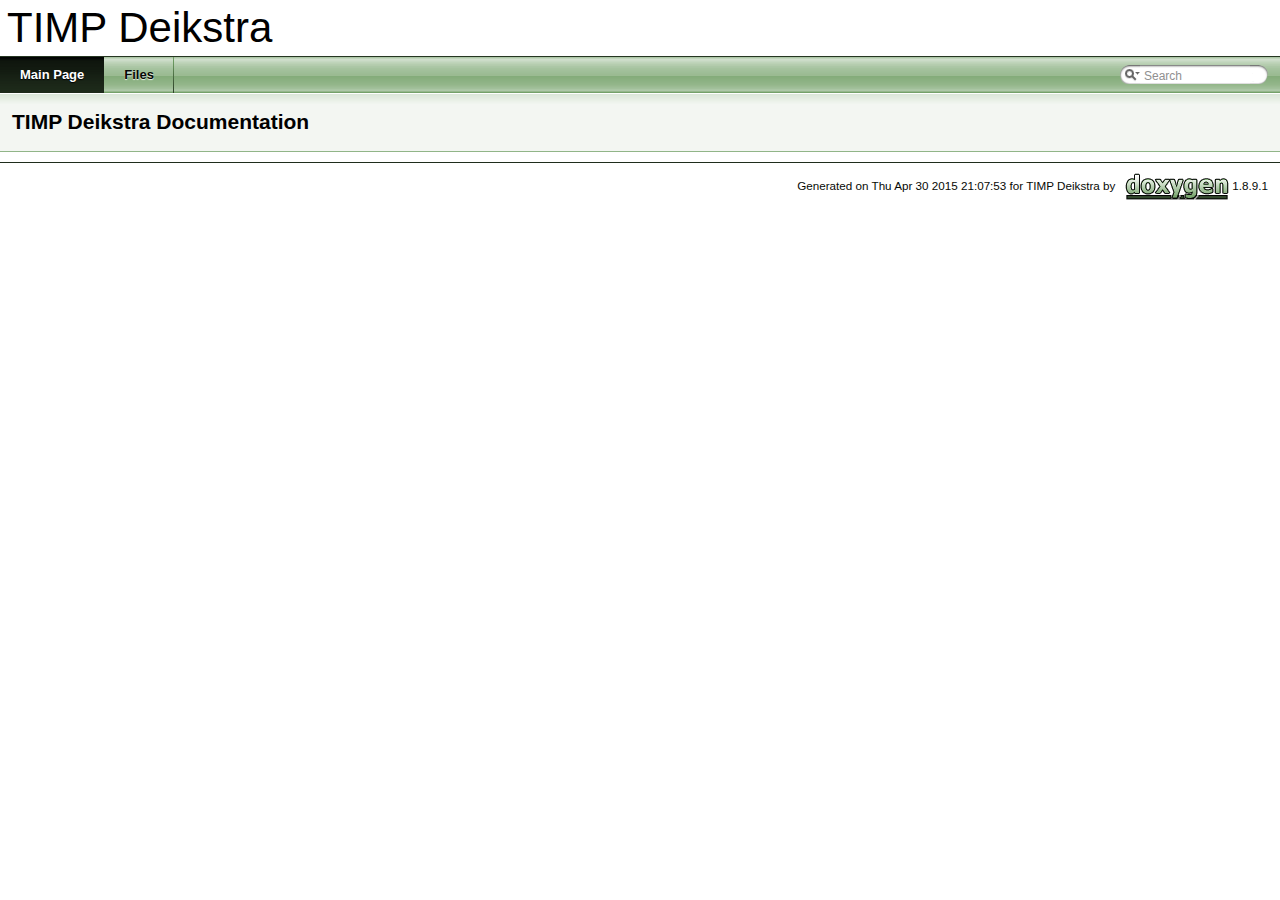
<file: TIMPDeikstra/html/index.html>
<!DOCTYPE html PUBLIC "-//W3C//DTD XHTML 1.0 Transitional//EN" "http://www.w3.org/TR/xhtml1/DTD/xhtml1-transitional.dtd">
<html xmlns="http://www.w3.org/1999/xhtml">
<head>
<meta http-equiv="Content-Type" content="text/xhtml;charset=UTF-8"/>
<meta http-equiv="X-UA-Compatible" content="IE=9"/>
<meta name="generator" content="Doxygen 1.8.9.1"/>
<title>TIMP Deikstra: Main Page</title>
<link href="tabs.css" rel="stylesheet" type="text/css"/>
<script type="text/javascript" src="jquery.js"></script>
<script type="text/javascript" src="dynsections.js"></script>
<link href="search/search.css" rel="stylesheet" type="text/css"/>
<script type="text/javascript" src="search/searchdata.js"></script>
<script type="text/javascript" src="search/search.js"></script>
<script type="text/javascript">
  $(document).ready(function() { init_search(); });
</script>
<link href="doxygen.css" rel="stylesheet" type="text/css" />
</head>
<body>
<div id="top"><!-- do not remove this div, it is closed by doxygen! -->
<div id="titlearea">
<table cellspacing="0" cellpadding="0">
 <tbody>
 <tr style="height: 56px;">
  <td style="padding-left: 0.5em;">
   <div id="projectname">TIMP Deikstra
   </div>
  </td>
 </tr>
 </tbody>
</table>
</div>
<!-- end header part -->
<!-- Generated by Doxygen 1.8.9.1 -->
<script type="text/javascript">
var searchBox = new SearchBox("searchBox", "search",false,'Search');
</script>
  <div id="navrow1" class="tabs">
    <ul class="tablist">
      <li class="current"><a href="index.html"><span>Main&#160;Page</span></a></li>
      <li><a href="files.html"><span>Files</span></a></li>
      <li>
        <div id="MSearchBox" class="MSearchBoxInactive">
        <span class="left">
          <img id="MSearchSelect" src="search/mag_sel.png"
               onmouseover="return searchBox.OnSearchSelectShow()"
               onmouseout="return searchBox.OnSearchSelectHide()"
               alt=""/>
          <input type="text" id="MSearchField" value="Search" accesskey="S"
               onfocus="searchBox.OnSearchFieldFocus(true)" 
               onblur="searchBox.OnSearchFieldFocus(false)" 
               onkeyup="searchBox.OnSearchFieldChange(event)"/>
          </span><span class="right">
            <a id="MSearchClose" href="javascript:searchBox.CloseResultsWindow()"><img id="MSearchCloseImg" border="0" src="search/close.png" alt=""/></a>
          </span>
        </div>
      </li>
    </ul>
  </div>
</div><!-- top -->
<!-- window showing the filter options -->
<div id="MSearchSelectWindow"
     onmouseover="return searchBox.OnSearchSelectShow()"
     onmouseout="return searchBox.OnSearchSelectHide()"
     onkeydown="return searchBox.OnSearchSelectKey(event)">
</div>

<!-- iframe showing the search results (closed by default) -->
<div id="MSearchResultsWindow">
<iframe src="javascript:void(0)" frameborder="0" 
        name="MSearchResults" id="MSearchResults">
</iframe>
</div>

<div class="header">
  <div class="headertitle">
<div class="title">TIMP Deikstra Documentation</div>  </div>
</div><!--header-->
<div class="contents">
</div><!-- contents -->
<!-- start footer part -->
<hr class="footer"/><address class="footer"><small>
Generated on Thu Apr 30 2015 21:07:53 for TIMP Deikstra by &#160;<a href="http://www.doxygen.org/index.html">
<img class="footer" src="doxygen.png" alt="doxygen"/>
</a> 1.8.9.1
</small></address>
</body>
</html>
</file>
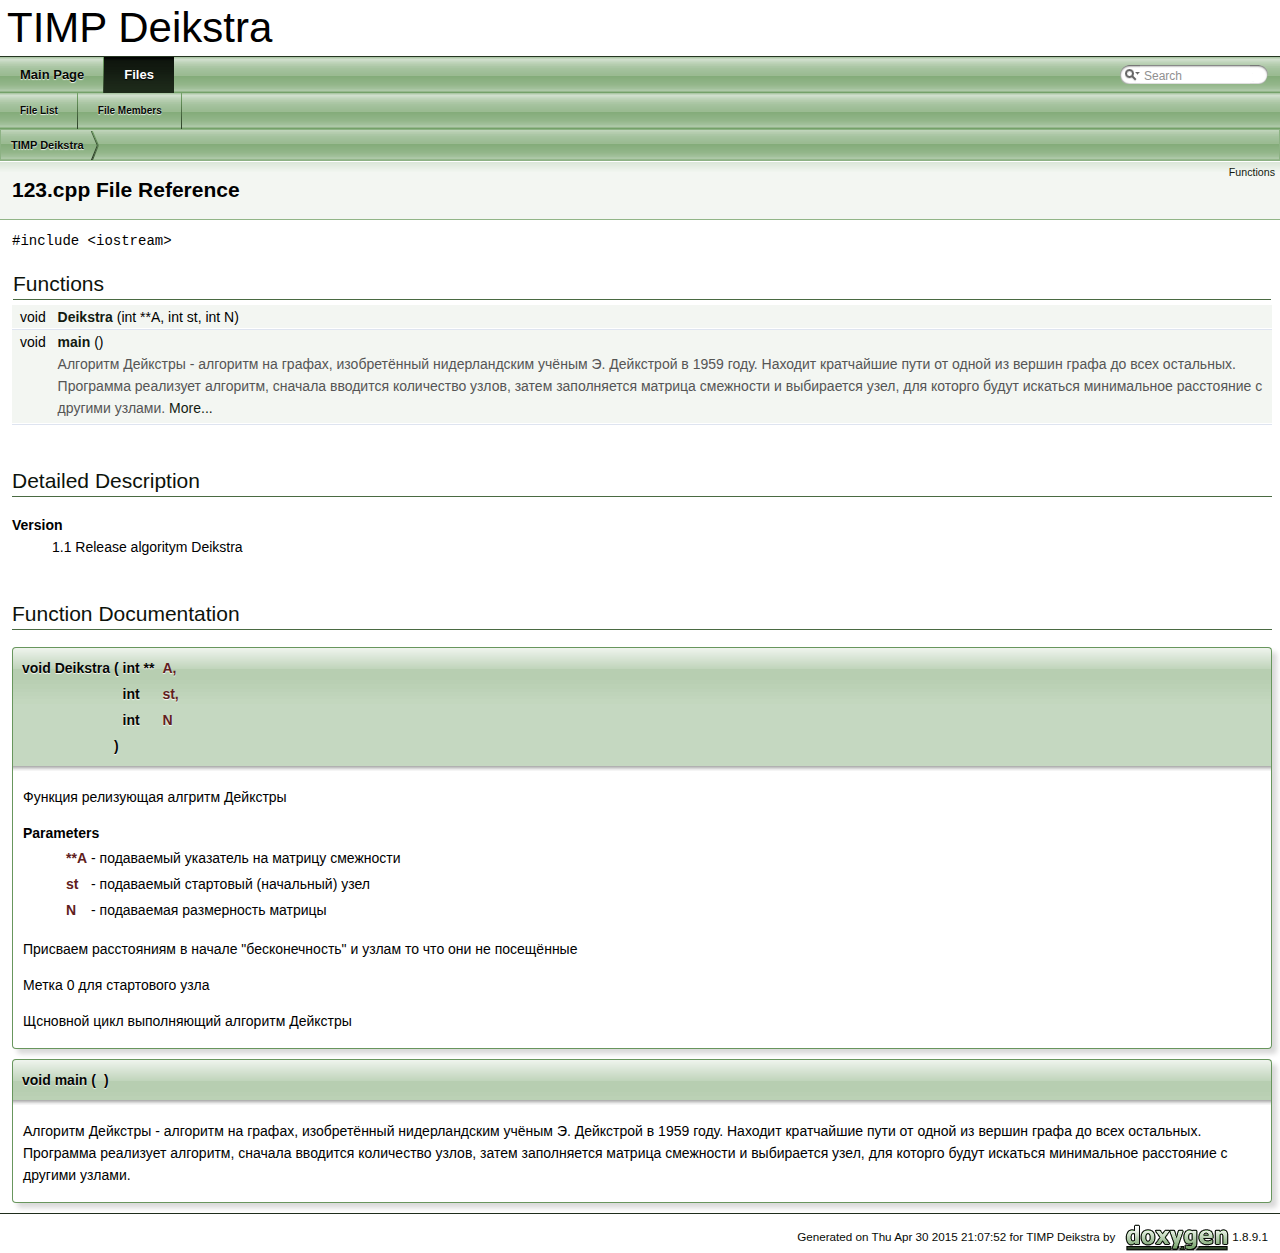
<file: TIMPDeikstra/html/123_8cpp.html>
<!DOCTYPE html PUBLIC "-//W3C//DTD XHTML 1.0 Transitional//EN" "http://www.w3.org/TR/xhtml1/DTD/xhtml1-transitional.dtd">
<html xmlns="http://www.w3.org/1999/xhtml">
<head>
<meta http-equiv="Content-Type" content="text/xhtml;charset=UTF-8"/>
<meta http-equiv="X-UA-Compatible" content="IE=9"/>
<meta name="generator" content="Doxygen 1.8.9.1"/>
<title>TIMP Deikstra: TIMP Deikstra/123.cpp File Reference</title>
<link href="tabs.css" rel="stylesheet" type="text/css"/>
<script type="text/javascript" src="jquery.js"></script>
<script type="text/javascript" src="dynsections.js"></script>
<link href="search/search.css" rel="stylesheet" type="text/css"/>
<script type="text/javascript" src="search/searchdata.js"></script>
<script type="text/javascript" src="search/search.js"></script>
<script type="text/javascript">
  $(document).ready(function() { init_search(); });
</script>
<link href="doxygen.css" rel="stylesheet" type="text/css" />
</head>
<body>
<div id="top"><!-- do not remove this div, it is closed by doxygen! -->
<div id="titlearea">
<table cellspacing="0" cellpadding="0">
 <tbody>
 <tr style="height: 56px;">
  <td style="padding-left: 0.5em;">
   <div id="projectname">TIMP Deikstra
   </div>
  </td>
 </tr>
 </tbody>
</table>
</div>
<!-- end header part -->
<!-- Generated by Doxygen 1.8.9.1 -->
<script type="text/javascript">
var searchBox = new SearchBox("searchBox", "search",false,'Search');
</script>
  <div id="navrow1" class="tabs">
    <ul class="tablist">
      <li><a href="index.html"><span>Main&#160;Page</span></a></li>
      <li class="current"><a href="files.html"><span>Files</span></a></li>
      <li>
        <div id="MSearchBox" class="MSearchBoxInactive">
        <span class="left">
          <img id="MSearchSelect" src="search/mag_sel.png"
               onmouseover="return searchBox.OnSearchSelectShow()"
               onmouseout="return searchBox.OnSearchSelectHide()"
               alt=""/>
          <input type="text" id="MSearchField" value="Search" accesskey="S"
               onfocus="searchBox.OnSearchFieldFocus(true)" 
               onblur="searchBox.OnSearchFieldFocus(false)" 
               onkeyup="searchBox.OnSearchFieldChange(event)"/>
          </span><span class="right">
            <a id="MSearchClose" href="javascript:searchBox.CloseResultsWindow()"><img id="MSearchCloseImg" border="0" src="search/close.png" alt=""/></a>
          </span>
        </div>
      </li>
    </ul>
  </div>
  <div id="navrow2" class="tabs2">
    <ul class="tablist">
      <li><a href="files.html"><span>File&#160;List</span></a></li>
      <li><a href="globals.html"><span>File&#160;Members</span></a></li>
    </ul>
  </div>
<!-- window showing the filter options -->
<div id="MSearchSelectWindow"
     onmouseover="return searchBox.OnSearchSelectShow()"
     onmouseout="return searchBox.OnSearchSelectHide()"
     onkeydown="return searchBox.OnSearchSelectKey(event)">
</div>

<!-- iframe showing the search results (closed by default) -->
<div id="MSearchResultsWindow">
<iframe src="javascript:void(0)" frameborder="0" 
        name="MSearchResults" id="MSearchResults">
</iframe>
</div>

<div id="nav-path" class="navpath">
  <ul>
<li class="navelem"><a class="el" href="dir_afc93e78010c63e1cc54194f8d5e4ea2.html">TIMP Deikstra</a></li>  </ul>
</div>
</div><!-- top -->
<div class="header">
  <div class="summary">
<a href="#func-members">Functions</a>  </div>
  <div class="headertitle">
<div class="title">123.cpp File Reference</div>  </div>
</div><!--header-->
<div class="contents">
<div class="textblock"><code>#include &lt;iostream&gt;</code><br />
</div><table class="memberdecls">
<tr class="heading"><td colspan="2"><h2 class="groupheader"><a name="func-members"></a>
Functions</h2></td></tr>
<tr class="memitem:a553cee08aaeb722a1554f767d2384ae5"><td class="memItemLeft" align="right" valign="top">void&#160;</td><td class="memItemRight" valign="bottom"><a class="el" href="123_8cpp.html#a553cee08aaeb722a1554f767d2384ae5">Deikstra</a> (int **A, int st, int N)</td></tr>
<tr class="separator:a553cee08aaeb722a1554f767d2384ae5"><td class="memSeparator" colspan="2">&#160;</td></tr>
<tr class="memitem:acdef7a1fd863a6d3770c1268cb06add3"><td class="memItemLeft" align="right" valign="top">void&#160;</td><td class="memItemRight" valign="bottom"><a class="el" href="123_8cpp.html#acdef7a1fd863a6d3770c1268cb06add3">main</a> ()</td></tr>
<tr class="memdesc:acdef7a1fd863a6d3770c1268cb06add3"><td class="mdescLeft">&#160;</td><td class="mdescRight">Алгоритм Дейкстры - алгоритм на графах, изобретённый нидерландским учёным Э. Дейкстрой в 1959 году. Находит кратчайшие пути от одной из вершин графа до всех остальных. Программа реализует алгоритм, сначала вводится количество узлов, затем заполняется матрица смежности и выбирается узел, для которго будут искаться минимальное расстояние с другими узлами.  <a href="#acdef7a1fd863a6d3770c1268cb06add3">More...</a><br /></td></tr>
<tr class="separator:acdef7a1fd863a6d3770c1268cb06add3"><td class="memSeparator" colspan="2">&#160;</td></tr>
</table>
<a name="details" id="details"></a><h2 class="groupheader">Detailed Description</h2>
<div class="textblock"><dl class="section version"><dt>Version</dt><dd>1.1  Release algoritym Deikstra </dd></dl>
</div><h2 class="groupheader">Function Documentation</h2>
<a class="anchor" id="a553cee08aaeb722a1554f767d2384ae5"></a>
<div class="memitem">
<div class="memproto">
      <table class="memname">
        <tr>
          <td class="memname">void Deikstra </td>
          <td>(</td>
          <td class="paramtype">int **&#160;</td>
          <td class="paramname"><em>A</em>, </td>
        </tr>
        <tr>
          <td class="paramkey"></td>
          <td></td>
          <td class="paramtype">int&#160;</td>
          <td class="paramname"><em>st</em>, </td>
        </tr>
        <tr>
          <td class="paramkey"></td>
          <td></td>
          <td class="paramtype">int&#160;</td>
          <td class="paramname"><em>N</em>&#160;</td>
        </tr>
        <tr>
          <td></td>
          <td>)</td>
          <td></td><td></td>
        </tr>
      </table>
</div><div class="memdoc">
<p>Функция релизующая алгритм Дейкстры </p><dl class="params"><dt>Parameters</dt><dd>
  <table class="params">
    <tr><td class="paramname">**A</td><td>- подаваемый указатель на матрицу смежности </td></tr>
    <tr><td class="paramname">st</td><td>- подаваемый стартовый (начальный) узел </td></tr>
    <tr><td class="paramname">N</td><td>- подаваемая размерность матрицы </td></tr>
  </table>
  </dd>
</dl>
<p>Присваем расстояниям в начале "бесконечность" и узлам то что они не посещённые</p>
<p>Метка 0 для стартового узла</p>
<p>Щсновной цикл выполняющий алгоритм Дейкстры </p>

</div>
</div>
<a class="anchor" id="acdef7a1fd863a6d3770c1268cb06add3"></a>
<div class="memitem">
<div class="memproto">
      <table class="memname">
        <tr>
          <td class="memname">void main </td>
          <td>(</td>
          <td class="paramname"></td><td>)</td>
          <td></td>
        </tr>
      </table>
</div><div class="memdoc">

<p>Алгоритм Дейкстры - алгоритм на графах, изобретённый нидерландским учёным Э. Дейкстрой в 1959 году. Находит кратчайшие пути от одной из вершин графа до всех остальных. Программа реализует алгоритм, сначала вводится количество узлов, затем заполняется матрица смежности и выбирается узел, для которго будут искаться минимальное расстояние с другими узлами. </p>

</div>
</div>
</div><!-- contents -->
<!-- start footer part -->
<hr class="footer"/><address class="footer"><small>
Generated on Thu Apr 30 2015 21:07:52 for TIMP Deikstra by &#160;<a href="http://www.doxygen.org/index.html">
<img class="footer" src="doxygen.png" alt="doxygen"/>
</a> 1.8.9.1
</small></address>
</body>
</html>
</file>
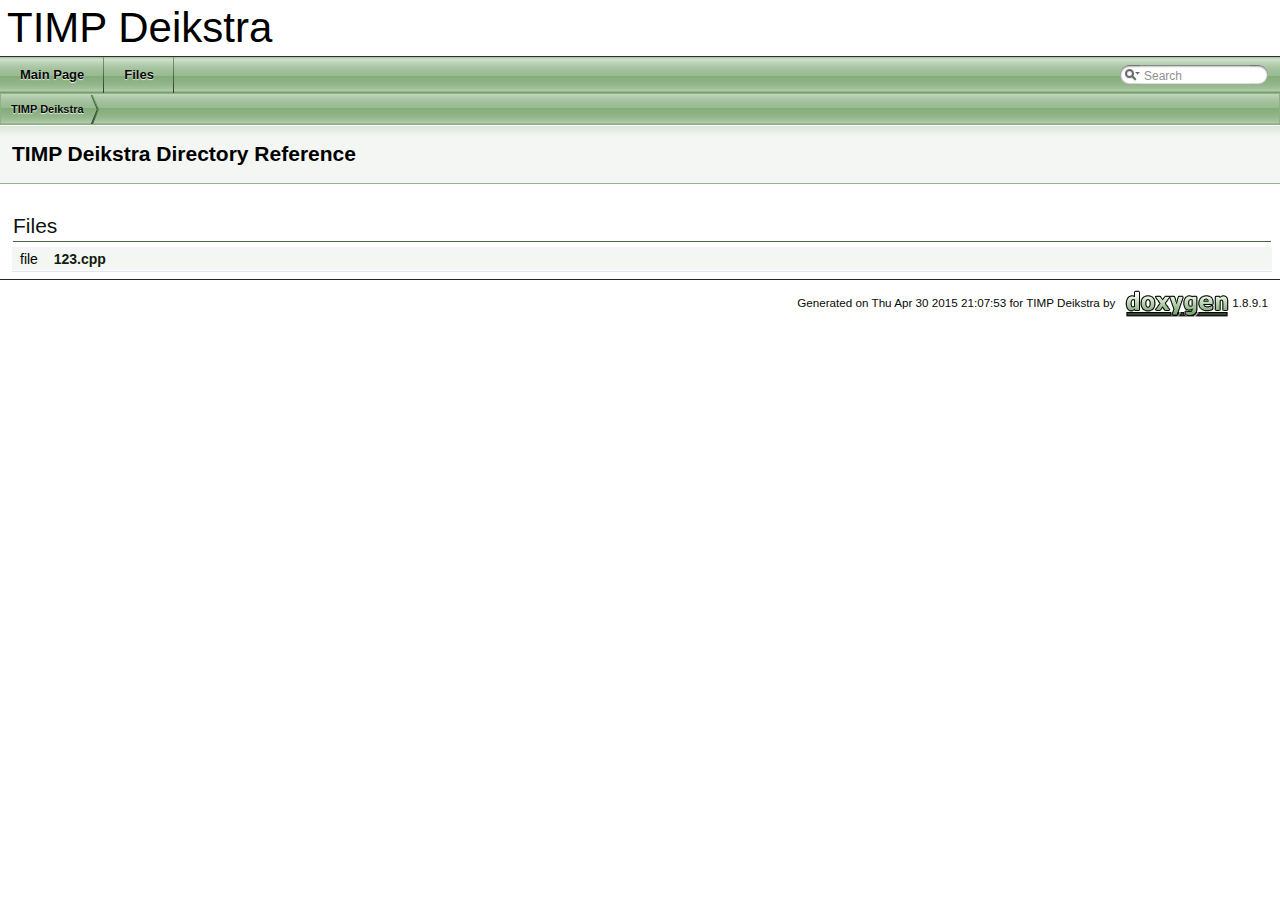
<file: TIMPDeikstra/html/dir_afc93e78010c63e1cc54194f8d5e4ea2.html>
<!DOCTYPE html PUBLIC "-//W3C//DTD XHTML 1.0 Transitional//EN" "http://www.w3.org/TR/xhtml1/DTD/xhtml1-transitional.dtd">
<html xmlns="http://www.w3.org/1999/xhtml">
<head>
<meta http-equiv="Content-Type" content="text/xhtml;charset=UTF-8"/>
<meta http-equiv="X-UA-Compatible" content="IE=9"/>
<meta name="generator" content="Doxygen 1.8.9.1"/>
<title>TIMP Deikstra: TIMP Deikstra Directory Reference</title>
<link href="tabs.css" rel="stylesheet" type="text/css"/>
<script type="text/javascript" src="jquery.js"></script>
<script type="text/javascript" src="dynsections.js"></script>
<link href="search/search.css" rel="stylesheet" type="text/css"/>
<script type="text/javascript" src="search/searchdata.js"></script>
<script type="text/javascript" src="search/search.js"></script>
<script type="text/javascript">
  $(document).ready(function() { init_search(); });
</script>
<link href="doxygen.css" rel="stylesheet" type="text/css" />
</head>
<body>
<div id="top"><!-- do not remove this div, it is closed by doxygen! -->
<div id="titlearea">
<table cellspacing="0" cellpadding="0">
 <tbody>
 <tr style="height: 56px;">
  <td style="padding-left: 0.5em;">
   <div id="projectname">TIMP Deikstra
   </div>
  </td>
 </tr>
 </tbody>
</table>
</div>
<!-- end header part -->
<!-- Generated by Doxygen 1.8.9.1 -->
<script type="text/javascript">
var searchBox = new SearchBox("searchBox", "search",false,'Search');
</script>
  <div id="navrow1" class="tabs">
    <ul class="tablist">
      <li><a href="index.html"><span>Main&#160;Page</span></a></li>
      <li><a href="files.html"><span>Files</span></a></li>
      <li>
        <div id="MSearchBox" class="MSearchBoxInactive">
        <span class="left">
          <img id="MSearchSelect" src="search/mag_sel.png"
               onmouseover="return searchBox.OnSearchSelectShow()"
               onmouseout="return searchBox.OnSearchSelectHide()"
               alt=""/>
          <input type="text" id="MSearchField" value="Search" accesskey="S"
               onfocus="searchBox.OnSearchFieldFocus(true)" 
               onblur="searchBox.OnSearchFieldFocus(false)" 
               onkeyup="searchBox.OnSearchFieldChange(event)"/>
          </span><span class="right">
            <a id="MSearchClose" href="javascript:searchBox.CloseResultsWindow()"><img id="MSearchCloseImg" border="0" src="search/close.png" alt=""/></a>
          </span>
        </div>
      </li>
    </ul>
  </div>
<!-- window showing the filter options -->
<div id="MSearchSelectWindow"
     onmouseover="return searchBox.OnSearchSelectShow()"
     onmouseout="return searchBox.OnSearchSelectHide()"
     onkeydown="return searchBox.OnSearchSelectKey(event)">
</div>

<!-- iframe showing the search results (closed by default) -->
<div id="MSearchResultsWindow">
<iframe src="javascript:void(0)" frameborder="0" 
        name="MSearchResults" id="MSearchResults">
</iframe>
</div>

<div id="nav-path" class="navpath">
  <ul>
<li class="navelem"><a class="el" href="dir_afc93e78010c63e1cc54194f8d5e4ea2.html">TIMP Deikstra</a></li>  </ul>
</div>
</div><!-- top -->
<div class="header">
  <div class="headertitle">
<div class="title">TIMP Deikstra Directory Reference</div>  </div>
</div><!--header-->
<div class="contents">
<table class="memberdecls">
<tr class="heading"><td colspan="2"><h2 class="groupheader"><a name="files"></a>
Files</h2></td></tr>
<tr class="memitem:123_8cpp"><td class="memItemLeft" align="right" valign="top">file &#160;</td><td class="memItemRight" valign="bottom"><a class="el" href="123_8cpp.html">123.cpp</a></td></tr>
<tr class="separator:"><td class="memSeparator" colspan="2">&#160;</td></tr>
</table>
</div><!-- contents -->
<!-- start footer part -->
<hr class="footer"/><address class="footer"><small>
Generated on Thu Apr 30 2015 21:07:53 for TIMP Deikstra by &#160;<a href="http://www.doxygen.org/index.html">
<img class="footer" src="doxygen.png" alt="doxygen"/>
</a> 1.8.9.1
</small></address>
</body>
</html>
</file>
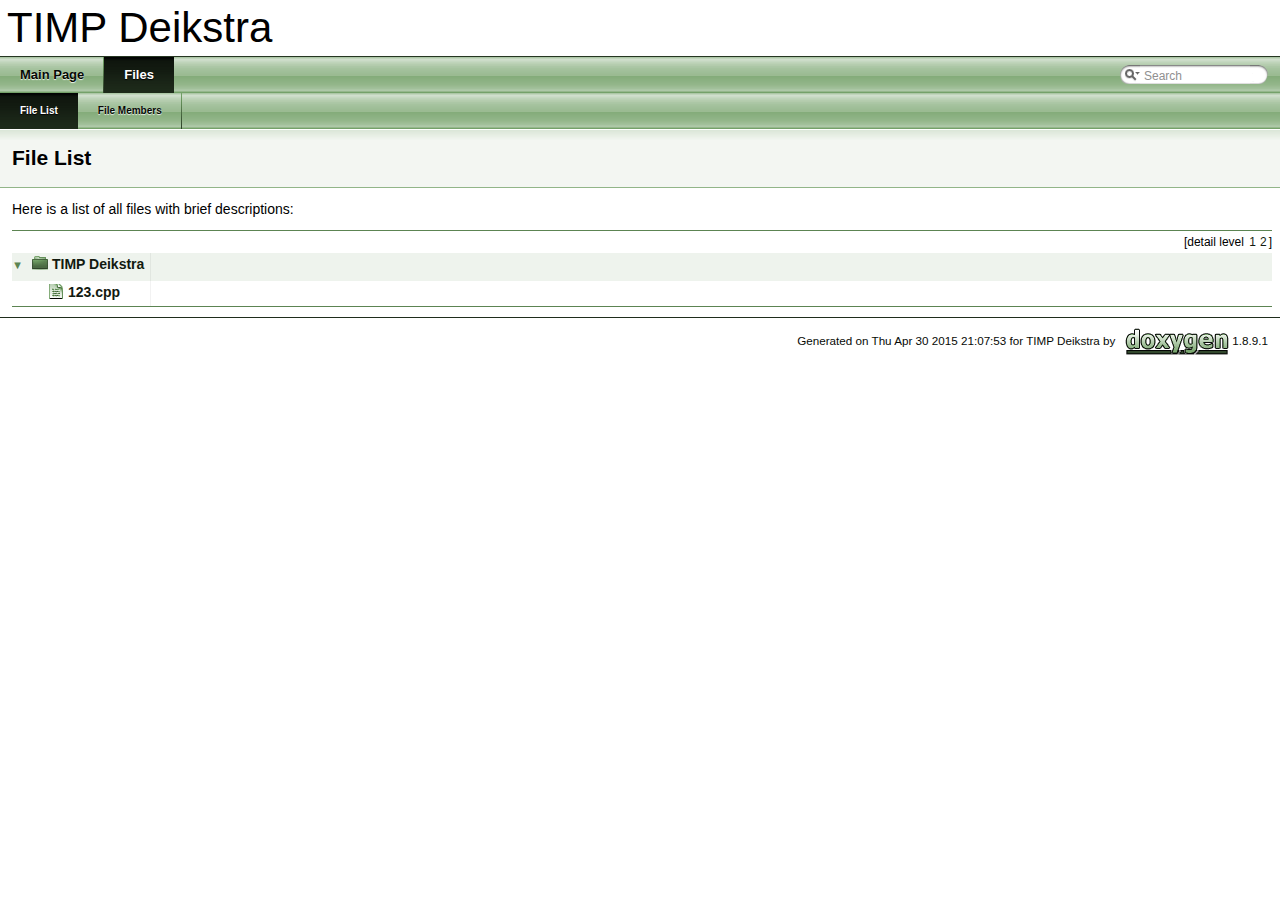
<file: TIMPDeikstra/html/files.html>
<!DOCTYPE html PUBLIC "-//W3C//DTD XHTML 1.0 Transitional//EN" "http://www.w3.org/TR/xhtml1/DTD/xhtml1-transitional.dtd">
<html xmlns="http://www.w3.org/1999/xhtml">
<head>
<meta http-equiv="Content-Type" content="text/xhtml;charset=UTF-8"/>
<meta http-equiv="X-UA-Compatible" content="IE=9"/>
<meta name="generator" content="Doxygen 1.8.9.1"/>
<title>TIMP Deikstra: File List</title>
<link href="tabs.css" rel="stylesheet" type="text/css"/>
<script type="text/javascript" src="jquery.js"></script>
<script type="text/javascript" src="dynsections.js"></script>
<link href="search/search.css" rel="stylesheet" type="text/css"/>
<script type="text/javascript" src="search/searchdata.js"></script>
<script type="text/javascript" src="search/search.js"></script>
<script type="text/javascript">
  $(document).ready(function() { init_search(); });
</script>
<link href="doxygen.css" rel="stylesheet" type="text/css" />
</head>
<body>
<div id="top"><!-- do not remove this div, it is closed by doxygen! -->
<div id="titlearea">
<table cellspacing="0" cellpadding="0">
 <tbody>
 <tr style="height: 56px;">
  <td style="padding-left: 0.5em;">
   <div id="projectname">TIMP Deikstra
   </div>
  </td>
 </tr>
 </tbody>
</table>
</div>
<!-- end header part -->
<!-- Generated by Doxygen 1.8.9.1 -->
<script type="text/javascript">
var searchBox = new SearchBox("searchBox", "search",false,'Search');
</script>
  <div id="navrow1" class="tabs">
    <ul class="tablist">
      <li><a href="index.html"><span>Main&#160;Page</span></a></li>
      <li class="current"><a href="files.html"><span>Files</span></a></li>
      <li>
        <div id="MSearchBox" class="MSearchBoxInactive">
        <span class="left">
          <img id="MSearchSelect" src="search/mag_sel.png"
               onmouseover="return searchBox.OnSearchSelectShow()"
               onmouseout="return searchBox.OnSearchSelectHide()"
               alt=""/>
          <input type="text" id="MSearchField" value="Search" accesskey="S"
               onfocus="searchBox.OnSearchFieldFocus(true)" 
               onblur="searchBox.OnSearchFieldFocus(false)" 
               onkeyup="searchBox.OnSearchFieldChange(event)"/>
          </span><span class="right">
            <a id="MSearchClose" href="javascript:searchBox.CloseResultsWindow()"><img id="MSearchCloseImg" border="0" src="search/close.png" alt=""/></a>
          </span>
        </div>
      </li>
    </ul>
  </div>
  <div id="navrow2" class="tabs2">
    <ul class="tablist">
      <li class="current"><a href="files.html"><span>File&#160;List</span></a></li>
      <li><a href="globals.html"><span>File&#160;Members</span></a></li>
    </ul>
  </div>
</div><!-- top -->
<!-- window showing the filter options -->
<div id="MSearchSelectWindow"
     onmouseover="return searchBox.OnSearchSelectShow()"
     onmouseout="return searchBox.OnSearchSelectHide()"
     onkeydown="return searchBox.OnSearchSelectKey(event)">
</div>

<!-- iframe showing the search results (closed by default) -->
<div id="MSearchResultsWindow">
<iframe src="javascript:void(0)" frameborder="0" 
        name="MSearchResults" id="MSearchResults">
</iframe>
</div>

<div class="header">
  <div class="headertitle">
<div class="title">File List</div>  </div>
</div><!--header-->
<div class="contents">
<div class="textblock">Here is a list of all files with brief descriptions:</div><div class="directory">
<div class="levels">[detail level <span onclick="javascript:toggleLevel(1);">1</span><span onclick="javascript:toggleLevel(2);">2</span>]</div><table class="directory">
<tr id="row_0_" class="even"><td class="entry"><span style="width:0px;display:inline-block;">&#160;</span><span id="arr_0_" class="arrow" onclick="toggleFolder('0_')">&#9660;</span><span id="img_0_" class="iconfopen" onclick="toggleFolder('0_')">&#160;</span><a class="el" href="dir_afc93e78010c63e1cc54194f8d5e4ea2.html" target="_self">TIMP Deikstra</a></td><td class="desc"></td></tr>
<tr id="row_0_0_"><td class="entry"><span style="width:32px;display:inline-block;">&#160;</span><span class="icondoc"></span><a class="el" href="123_8cpp.html" target="_self">123.cpp</a></td><td class="desc"></td></tr>
</table>
</div><!-- directory -->
</div><!-- contents -->
<!-- start footer part -->
<hr class="footer"/><address class="footer"><small>
Generated on Thu Apr 30 2015 21:07:53 for TIMP Deikstra by &#160;<a href="http://www.doxygen.org/index.html">
<img class="footer" src="doxygen.png" alt="doxygen"/>
</a> 1.8.9.1
</small></address>
</body>
</html>
</file>
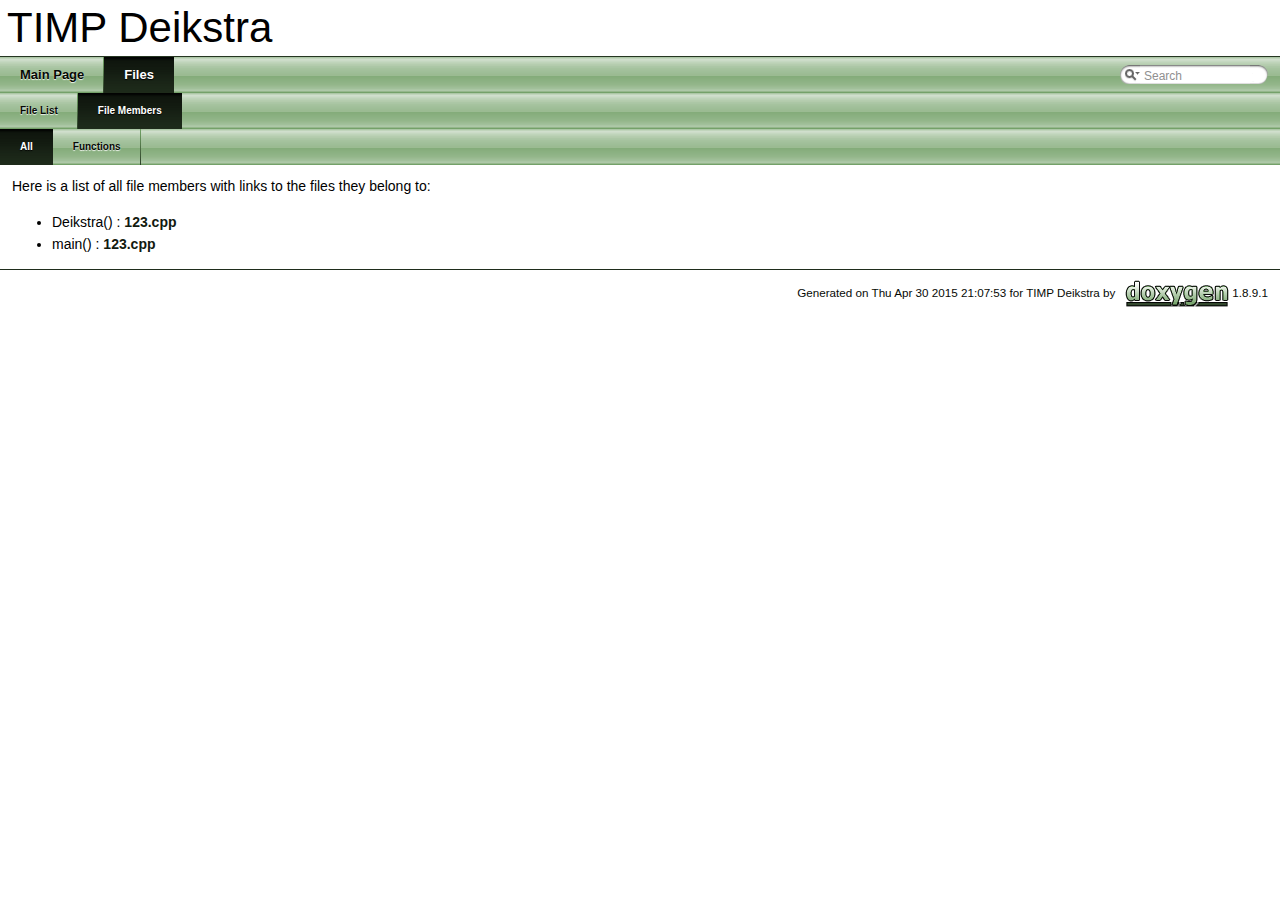
<file: TIMPDeikstra/html/globals.html>
<!DOCTYPE html PUBLIC "-//W3C//DTD XHTML 1.0 Transitional//EN" "http://www.w3.org/TR/xhtml1/DTD/xhtml1-transitional.dtd">
<html xmlns="http://www.w3.org/1999/xhtml">
<head>
<meta http-equiv="Content-Type" content="text/xhtml;charset=UTF-8"/>
<meta http-equiv="X-UA-Compatible" content="IE=9"/>
<meta name="generator" content="Doxygen 1.8.9.1"/>
<title>TIMP Deikstra: File Members</title>
<link href="tabs.css" rel="stylesheet" type="text/css"/>
<script type="text/javascript" src="jquery.js"></script>
<script type="text/javascript" src="dynsections.js"></script>
<link href="search/search.css" rel="stylesheet" type="text/css"/>
<script type="text/javascript" src="search/searchdata.js"></script>
<script type="text/javascript" src="search/search.js"></script>
<script type="text/javascript">
  $(document).ready(function() { init_search(); });
</script>
<link href="doxygen.css" rel="stylesheet" type="text/css" />
</head>
<body>
<div id="top"><!-- do not remove this div, it is closed by doxygen! -->
<div id="titlearea">
<table cellspacing="0" cellpadding="0">
 <tbody>
 <tr style="height: 56px;">
  <td style="padding-left: 0.5em;">
   <div id="projectname">TIMP Deikstra
   </div>
  </td>
 </tr>
 </tbody>
</table>
</div>
<!-- end header part -->
<!-- Generated by Doxygen 1.8.9.1 -->
<script type="text/javascript">
var searchBox = new SearchBox("searchBox", "search",false,'Search');
</script>
  <div id="navrow1" class="tabs">
    <ul class="tablist">
      <li><a href="index.html"><span>Main&#160;Page</span></a></li>
      <li class="current"><a href="files.html"><span>Files</span></a></li>
      <li>
        <div id="MSearchBox" class="MSearchBoxInactive">
        <span class="left">
          <img id="MSearchSelect" src="search/mag_sel.png"
               onmouseover="return searchBox.OnSearchSelectShow()"
               onmouseout="return searchBox.OnSearchSelectHide()"
               alt=""/>
          <input type="text" id="MSearchField" value="Search" accesskey="S"
               onfocus="searchBox.OnSearchFieldFocus(true)" 
               onblur="searchBox.OnSearchFieldFocus(false)" 
               onkeyup="searchBox.OnSearchFieldChange(event)"/>
          </span><span class="right">
            <a id="MSearchClose" href="javascript:searchBox.CloseResultsWindow()"><img id="MSearchCloseImg" border="0" src="search/close.png" alt=""/></a>
          </span>
        </div>
      </li>
    </ul>
  </div>
  <div id="navrow2" class="tabs2">
    <ul class="tablist">
      <li><a href="files.html"><span>File&#160;List</span></a></li>
      <li class="current"><a href="globals.html"><span>File&#160;Members</span></a></li>
    </ul>
  </div>
  <div id="navrow3" class="tabs2">
    <ul class="tablist">
      <li class="current"><a href="globals.html"><span>All</span></a></li>
      <li><a href="globals_func.html"><span>Functions</span></a></li>
    </ul>
  </div>
</div><!-- top -->
<!-- window showing the filter options -->
<div id="MSearchSelectWindow"
     onmouseover="return searchBox.OnSearchSelectShow()"
     onmouseout="return searchBox.OnSearchSelectHide()"
     onkeydown="return searchBox.OnSearchSelectKey(event)">
</div>

<!-- iframe showing the search results (closed by default) -->
<div id="MSearchResultsWindow">
<iframe src="javascript:void(0)" frameborder="0" 
        name="MSearchResults" id="MSearchResults">
</iframe>
</div>

<div class="contents">
<div class="textblock">Here is a list of all file members with links to the files they belong to:</div><ul>
<li>Deikstra()
: <a class="el" href="123_8cpp.html#a553cee08aaeb722a1554f767d2384ae5">123.cpp</a>
</li>
<li>main()
: <a class="el" href="123_8cpp.html#acdef7a1fd863a6d3770c1268cb06add3">123.cpp</a>
</li>
</ul>
</div><!-- contents -->
<!-- start footer part -->
<hr class="footer"/><address class="footer"><small>
Generated on Thu Apr 30 2015 21:07:53 for TIMP Deikstra by &#160;<a href="http://www.doxygen.org/index.html">
<img class="footer" src="doxygen.png" alt="doxygen"/>
</a> 1.8.9.1
</small></address>
</body>
</html>
</file>
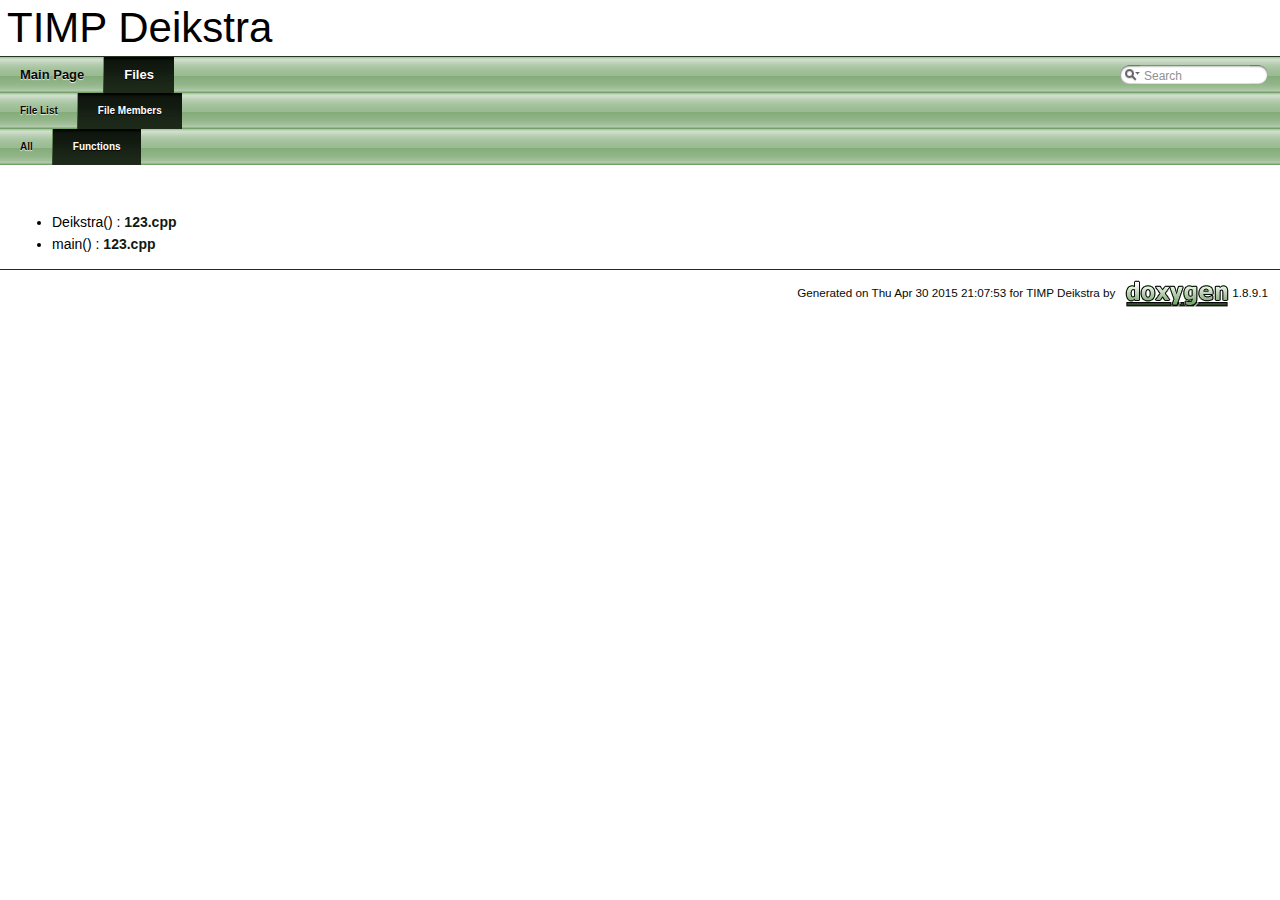
<file: TIMPDeikstra/html/globals_func.html>
<!DOCTYPE html PUBLIC "-//W3C//DTD XHTML 1.0 Transitional//EN" "http://www.w3.org/TR/xhtml1/DTD/xhtml1-transitional.dtd">
<html xmlns="http://www.w3.org/1999/xhtml">
<head>
<meta http-equiv="Content-Type" content="text/xhtml;charset=UTF-8"/>
<meta http-equiv="X-UA-Compatible" content="IE=9"/>
<meta name="generator" content="Doxygen 1.8.9.1"/>
<title>TIMP Deikstra: File Members</title>
<link href="tabs.css" rel="stylesheet" type="text/css"/>
<script type="text/javascript" src="jquery.js"></script>
<script type="text/javascript" src="dynsections.js"></script>
<link href="search/search.css" rel="stylesheet" type="text/css"/>
<script type="text/javascript" src="search/searchdata.js"></script>
<script type="text/javascript" src="search/search.js"></script>
<script type="text/javascript">
  $(document).ready(function() { init_search(); });
</script>
<link href="doxygen.css" rel="stylesheet" type="text/css" />
</head>
<body>
<div id="top"><!-- do not remove this div, it is closed by doxygen! -->
<div id="titlearea">
<table cellspacing="0" cellpadding="0">
 <tbody>
 <tr style="height: 56px;">
  <td style="padding-left: 0.5em;">
   <div id="projectname">TIMP Deikstra
   </div>
  </td>
 </tr>
 </tbody>
</table>
</div>
<!-- end header part -->
<!-- Generated by Doxygen 1.8.9.1 -->
<script type="text/javascript">
var searchBox = new SearchBox("searchBox", "search",false,'Search');
</script>
  <div id="navrow1" class="tabs">
    <ul class="tablist">
      <li><a href="index.html"><span>Main&#160;Page</span></a></li>
      <li class="current"><a href="files.html"><span>Files</span></a></li>
      <li>
        <div id="MSearchBox" class="MSearchBoxInactive">
        <span class="left">
          <img id="MSearchSelect" src="search/mag_sel.png"
               onmouseover="return searchBox.OnSearchSelectShow()"
               onmouseout="return searchBox.OnSearchSelectHide()"
               alt=""/>
          <input type="text" id="MSearchField" value="Search" accesskey="S"
               onfocus="searchBox.OnSearchFieldFocus(true)" 
               onblur="searchBox.OnSearchFieldFocus(false)" 
               onkeyup="searchBox.OnSearchFieldChange(event)"/>
          </span><span class="right">
            <a id="MSearchClose" href="javascript:searchBox.CloseResultsWindow()"><img id="MSearchCloseImg" border="0" src="search/close.png" alt=""/></a>
          </span>
        </div>
      </li>
    </ul>
  </div>
  <div id="navrow2" class="tabs2">
    <ul class="tablist">
      <li><a href="files.html"><span>File&#160;List</span></a></li>
      <li class="current"><a href="globals.html"><span>File&#160;Members</span></a></li>
    </ul>
  </div>
  <div id="navrow3" class="tabs2">
    <ul class="tablist">
      <li><a href="globals.html"><span>All</span></a></li>
      <li class="current"><a href="globals_func.html"><span>Functions</span></a></li>
    </ul>
  </div>
</div><!-- top -->
<!-- window showing the filter options -->
<div id="MSearchSelectWindow"
     onmouseover="return searchBox.OnSearchSelectShow()"
     onmouseout="return searchBox.OnSearchSelectHide()"
     onkeydown="return searchBox.OnSearchSelectKey(event)">
</div>

<!-- iframe showing the search results (closed by default) -->
<div id="MSearchResultsWindow">
<iframe src="javascript:void(0)" frameborder="0" 
        name="MSearchResults" id="MSearchResults">
</iframe>
</div>

<div class="contents">
&#160;<ul>
<li>Deikstra()
: <a class="el" href="123_8cpp.html#a553cee08aaeb722a1554f767d2384ae5">123.cpp</a>
</li>
<li>main()
: <a class="el" href="123_8cpp.html#acdef7a1fd863a6d3770c1268cb06add3">123.cpp</a>
</li>
</ul>
</div><!-- contents -->
<!-- start footer part -->
<hr class="footer"/><address class="footer"><small>
Generated on Thu Apr 30 2015 21:07:53 for TIMP Deikstra by &#160;<a href="http://www.doxygen.org/index.html">
<img class="footer" src="doxygen.png" alt="doxygen"/>
</a> 1.8.9.1
</small></address>
</body>
</html>
</file>
<file: TIMPDeikstra/html/tabs.css>
.tabs, .tabs2, .tabs3 {
    background-image: url('tab_b.png');
    width: 100%;
    z-index: 101;
    font-size: 13px;
    font-family: 'Lucida Grande',Geneva,Helvetica,Arial,sans-serif;
}

.tabs2 {
    font-size: 10px;
}
.tabs3 {
    font-size: 9px;
}

.tablist {
    margin: 0;
    padding: 0;
    display: table;
}

.tablist li {
    float: left;
    display: table-cell;
    background-image: url('tab_b.png');
    line-height: 36px;
    list-style: none;
}

.tablist a {
    display: block;
    padding: 0 20px;
    font-weight: bold;
    background-image:url('tab_s.png');
    background-repeat:no-repeat;
    background-position:right;
    color: #060905;
    text-shadow: 0px 1px 1px rgba(255, 255, 255, 0.9);
    text-decoration: none;
    outline: none;
}

.tabs3 .tablist a {
    padding: 0 10px;
}

.tablist a:hover {
    background-image: url('tab_h.png');
    background-repeat:repeat-x;
    color: #fff;
    text-shadow: 0px 1px 1px rgba(0, 0, 0, 1.0);
    text-decoration: none;
}

.tablist li.current a {
    background-image: url('tab_a.png');
    background-repeat:repeat-x;
    color: #fff;
    text-shadow: 0px 1px 1px rgba(0, 0, 0, 1.0);
}
</file>
<file: TIMPDeikstra/html/search/search.css>
/*---------------- Search Box */

#FSearchBox {
    float: left;
}

#MSearchBox {
    white-space : nowrap;
    position: absolute;
    float: none;
    display: inline;
    margin-top: 8px;
    right: 0px;
    width: 170px;
    z-index: 102;
    background-color: white;
}

#MSearchBox .left
{
    display:block;
    position:absolute;
    left:10px;
    width:20px;
    height:19px;
    background:url('search_l.png') no-repeat;
    background-position:right;
}

#MSearchSelect {
    display:block;
    position:absolute;
    width:20px;
    height:19px;
}

.left #MSearchSelect {
    left:4px;
}

.right #MSearchSelect {
    right:5px;
}

#MSearchField {
    display:block;
    position:absolute;
    height:19px;
    background:url('search_m.png') repeat-x;
    border:none;
    width:111px;
    margin-left:20px;
    padding-left:4px;
    color: #909090;
    outline: none;
    font: 9pt Arial, Verdana, sans-serif;
}

#FSearchBox #MSearchField {
    margin-left:15px;
}

#MSearchBox .right {
    display:block;
    position:absolute;
    right:10px;
    top:0px;
    width:20px;
    height:19px;
    background:url('search_r.png') no-repeat;
    background-position:left;
}

#MSearchClose {
    display: none;
    position: absolute;
    top: 4px;
    background : none;
    border: none;
    margin: 0px 4px 0px 0px;
    padding: 0px 0px;
    outline: none;
}

.left #MSearchClose {
    left: 6px;
}

.right #MSearchClose {
    right: 2px;
}

.MSearchBoxActive #MSearchField {
    color: #000000;
}

/*---------------- Search filter selection */

#MSearchSelectWindow {
    display: none;
    position: absolute;
    left: 0; top: 0;
    border: 1px solid #517448;
    background-color: #F3F6F2;
    z-index: 1;
    padding-top: 4px;
    padding-bottom: 4px;
    -moz-border-radius: 4px;
    -webkit-border-top-left-radius: 4px;
    -webkit-border-top-right-radius: 4px;
    -webkit-border-bottom-left-radius: 4px;
    -webkit-border-bottom-right-radius: 4px;
    -webkit-box-shadow: 5px 5px 5px rgba(0, 0, 0, 0.15);
}

.SelectItem {
    font: 8pt Arial, Verdana, sans-serif;
    padding-left:  2px;
    padding-right: 12px;
    border: 0px;
}

span.SelectionMark {
    margin-right: 4px;
    font-family: monospace;
    outline-style: none;
    text-decoration: none;
}

a.SelectItem {
    display: block;
    outline-style: none;
    color: #000000; 
    text-decoration: none;
    padding-left:   6px;
    padding-right: 12px;
}

a.SelectItem:focus,
a.SelectItem:active {
    color: #000000; 
    outline-style: none;
    text-decoration: none;
}

a.SelectItem:hover {
    color: #FFFFFF;
    background-color: #121A10;
    outline-style: none;
    text-decoration: none;
    cursor: pointer;
    display: block;
}

/*---------------- Search results window */

iframe#MSearchResults {
    width: 60ex;
    height: 15em;
}

#MSearchResultsWindow {
    display: none;
    position: absolute;
    left: 0; top: 0;
    border: 1px solid #000;
    background-color: #DBE7D9;
}

/* ----------------------------------- */


#SRIndex {
    clear:both; 
    padding-bottom: 15px;
}

.SREntry {
    font-size: 10pt;
    padding-left: 1ex;
}

.SRPage .SREntry {
    font-size: 8pt;
    padding: 1px 5px;
}

body.SRPage {
    margin: 5px 2px;
}

.SRChildren {
    padding-left: 3ex; padding-bottom: .5em 
}

.SRPage .SRChildren {
    display: none;
}

.SRSymbol {
    font-weight: bold; 
    color: #172014;
    font-family: Arial, Verdana, sans-serif;
    text-decoration: none;
    outline: none;
}

a.SRScope {
    display: block;
    color: #172014; 
    font-family: Arial, Verdana, sans-serif;
    text-decoration: none;
    outline: none;
}

a.SRSymbol:focus, a.SRSymbol:active,
a.SRScope:focus, a.SRScope:active {
    text-decoration: underline;
}

span.SRScope {
    padding-left: 4px;
}

.SRPage .SRStatus {
    padding: 2px 5px;
    font-size: 8pt;
    font-style: italic;
}

.SRResult {
    display: none;
}

DIV.searchresults {
    margin-left: 10px;
    margin-right: 10px;
}

/*---------------- External search page results */

.searchresult {
    background-color: #E0EADE;
}

.pages b {
   color: white;
   padding: 5px 5px 3px 5px;
   background-image: url("../tab_a.png");
   background-repeat: repeat-x;
   text-shadow: 0 1px 1px #000000;
}

.pages {
    line-height: 17px;
    margin-left: 4px;
    text-decoration: none;
}

.hl {
    font-weight: bold;
}

#searchresults {
    margin-bottom: 20px;
}

.searchpages {
    margin-top: 10px;
}
</file>
<file: TIMPDeikstra/html/doxygen.css>
/* The standard CSS for doxygen 1.8.9.1 */

body, table, div, p, dl {
	font: 400 14px/22px Roboto,sans-serif;
}

/* @group Heading Levels */

h1.groupheader {
	font-size: 150%;
}

.title {
	font: 400 14px/28px Roboto,sans-serif;
	font-size: 150%;
	font-weight: bold;
	margin: 10px 2px;
}

h2.groupheader {
	border-bottom: 1px solid #4A6A42;
	color: #0D130B;
	font-size: 150%;
	font-weight: normal;
	margin-top: 1.75em;
	padding-top: 8px;
	padding-bottom: 4px;
	width: 100%;
}

h3.groupheader {
	font-size: 100%;
}

h1, h2, h3, h4, h5, h6 {
	-webkit-transition: text-shadow 0.5s linear;
	-moz-transition: text-shadow 0.5s linear;
	-ms-transition: text-shadow 0.5s linear;
	-o-transition: text-shadow 0.5s linear;
	transition: text-shadow 0.5s linear;
	margin-right: 15px;
}

h1.glow, h2.glow, h3.glow, h4.glow, h5.glow, h6.glow {
	text-shadow: 0 0 15px cyan;
}

dt {
	font-weight: bold;
}

div.multicol {
	-moz-column-gap: 1em;
	-webkit-column-gap: 1em;
	-moz-column-count: 3;
	-webkit-column-count: 3;
}

p.startli, p.startdd {
	margin-top: 2px;
}

p.starttd {
	margin-top: 0px;
}

p.endli {
	margin-bottom: 0px;
}

p.enddd {
	margin-bottom: 4px;
}

p.endtd {
	margin-bottom: 2px;
}

/* @end */

caption {
	font-weight: bold;
}

span.legend {
        font-size: 70%;
        text-align: center;
}

h3.version {
        font-size: 90%;
        text-align: center;
}

div.qindex, div.navtab{
	background-color: #D7E4D4;
	border: 1px solid #648F59;
	text-align: center;
}

div.qindex, div.navpath {
	width: 100%;
	line-height: 140%;
}

div.navtab {
	margin-right: 15px;
}

/* @group Link Styling */

a {
	color: #121A10;
	font-weight: normal;
	text-decoration: none;
}

.contents a:visited {
	color: #1B2718;
}

a:hover {
	text-decoration: underline;
}

a.qindex {
	font-weight: bold;
}

a.qindexHL {
	font-weight: bold;
	background-color: #5C8452;
	color: #ffffff;
	border: 1px double #496841;
}

.contents a.qindexHL:visited {
        color: #ffffff;
}

a.el {
	font-weight: bold;
}

a.elRef {
}

a.code, a.code:visited, a.line, a.line:visited {
	color: #4665A2; 
}

a.codeRef, a.codeRef:visited, a.lineRef, a.lineRef:visited {
	color: #4665A2; 
}

/* @end */

dl.el {
	margin-left: -1cm;
}

pre.fragment {
        border: 1px solid #C4CFE5;
        background-color: #FBFCFD;
        padding: 4px 6px;
        margin: 4px 8px 4px 2px;
        overflow: auto;
        word-wrap: break-word;
        font-size:  9pt;
        line-height: 125%;
        font-family: monospace, fixed;
        font-size: 105%;
}

div.fragment {
        padding: 4px 6px;
        margin: 4px 8px 4px 2px;
	background-color: #F7FAF7;
	border: 1px solid #91B588;
}

div.line {
	font-family: monospace, fixed;
        font-size: 13px;
	min-height: 13px;
	line-height: 1.0;
	text-wrap: unrestricted;
	white-space: -moz-pre-wrap; /* Moz */
	white-space: -pre-wrap;     /* Opera 4-6 */
	white-space: -o-pre-wrap;   /* Opera 7 */
	white-space: pre-wrap;      /* CSS3  */
	word-wrap: break-word;      /* IE 5.5+ */
	text-indent: -53px;
	padding-left: 53px;
	padding-bottom: 0px;
	margin: 0px;
	-webkit-transition-property: background-color, box-shadow;
	-webkit-transition-duration: 0.5s;
	-moz-transition-property: background-color, box-shadow;
	-moz-transition-duration: 0.5s;
	-ms-transition-property: background-color, box-shadow;
	-ms-transition-duration: 0.5s;
	-o-transition-property: background-color, box-shadow;
	-o-transition-duration: 0.5s;
	transition-property: background-color, box-shadow;
	transition-duration: 0.5s;
}

div.line.glow {
	background-color: cyan;
	box-shadow: 0 0 10px cyan;
}


span.lineno {
	padding-right: 4px;
	text-align: right;
	border-right: 2px solid #0F0;
	background-color: #E8E8E8;
        white-space: pre;
}
span.lineno a {
	background-color: #D8D8D8;
}

span.lineno a:hover {
	background-color: #C8C8C8;
}

div.ah, span.ah {
	background-color: black;
	font-weight: bold;
	color: #ffffff;
	margin-bottom: 3px;
	margin-top: 3px;
	padding: 0.2em;
	border: solid thin #333;
	border-radius: 0.5em;
	-webkit-border-radius: .5em;
	-moz-border-radius: .5em;
	box-shadow: 2px 2px 3px #999;
	-webkit-box-shadow: 2px 2px 3px #999;
	-moz-box-shadow: rgba(0, 0, 0, 0.15) 2px 2px 2px;
	background-image: -webkit-gradient(linear, left top, left bottom, from(#eee), to(#000),color-stop(0.3, #444));
	background-image: -moz-linear-gradient(center top, #eee 0%, #444 40%, #000);
}

div.classindex ul {
        list-style: none;
        padding-left: 0;
}

div.classindex span.ai {
        display: inline-block;
}

div.groupHeader {
	margin-left: 16px;
	margin-top: 12px;
	font-weight: bold;
}

div.groupText {
	margin-left: 16px;
	font-style: italic;
}

body {
	background-color: white;
	color: black;
        margin: 0;
}

div.contents {
	margin-top: 10px;
	margin-left: 12px;
	margin-right: 8px;
}

td.indexkey {
	background-color: #D7E4D4;
	font-weight: bold;
	border: 1px solid #91B588;
	margin: 2px 0px 2px 0;
	padding: 2px 10px;
        white-space: nowrap;
        vertical-align: top;
}

td.indexvalue {
	background-color: #D7E4D4;
	border: 1px solid #91B588;
	padding: 2px 10px;
	margin: 2px 0px;
}

tr.memlist {
	background-color: #DBE7D9;
}

p.formulaDsp {
	text-align: center;
}

img.formulaDsp {
	
}

img.formulaInl {
	vertical-align: middle;
}

div.center {
	text-align: center;
        margin-top: 0px;
        margin-bottom: 0px;
        padding: 0px;
}

div.center img {
	border: 0px;
}

address.footer {
	text-align: right;
	padding-right: 12px;
}

img.footer {
	border: 0px;
	vertical-align: middle;
}

/* @group Code Colorization */

span.keyword {
	color: #008000
}

span.keywordtype {
	color: #604020
}

span.keywordflow {
	color: #e08000
}

span.comment {
	color: #800000
}

span.preprocessor {
	color: #806020
}

span.stringliteral {
	color: #002080
}

span.charliteral {
	color: #008080
}

span.vhdldigit { 
	color: #ff00ff 
}

span.vhdlchar { 
	color: #000000 
}

span.vhdlkeyword { 
	color: #700070 
}

span.vhdllogic { 
	color: #ff0000 
}

blockquote {
        background-color: #EEF3ED;
        border-left: 2px solid #5C8452;
        margin: 0 24px 0 4px;
        padding: 0 12px 0 16px;
}

/* @end */

/*
.search {
	color: #003399;
	font-weight: bold;
}

form.search {
	margin-bottom: 0px;
	margin-top: 0px;
}

input.search {
	font-size: 75%;
	color: #000080;
	font-weight: normal;
	background-color: #e8eef2;
}
*/

td.tiny {
	font-size: 75%;
}

.dirtab {
	padding: 4px;
	border-collapse: collapse;
	border: 1px solid #648F59;
}

th.dirtab {
	background: #D7E4D4;
	font-weight: bold;
}

hr {
	height: 0px;
	border: none;
	border-top: 1px solid #1F2D1C;
}

hr.footer {
	height: 1px;
}

/* @group Member Descriptions */

table.memberdecls {
	border-spacing: 0px;
	padding: 0px;
}

.memberdecls td, .fieldtable tr {
	-webkit-transition-property: background-color, box-shadow;
	-webkit-transition-duration: 0.5s;
	-moz-transition-property: background-color, box-shadow;
	-moz-transition-duration: 0.5s;
	-ms-transition-property: background-color, box-shadow;
	-ms-transition-duration: 0.5s;
	-o-transition-property: background-color, box-shadow;
	-o-transition-duration: 0.5s;
	transition-property: background-color, box-shadow;
	transition-duration: 0.5s;
}

.memberdecls td.glow, .fieldtable tr.glow {
	background-color: cyan;
	box-shadow: 0 0 15px cyan;
}

.mdescLeft, .mdescRight,
.memItemLeft, .memItemRight,
.memTemplItemLeft, .memTemplItemRight, .memTemplParams {
	background-color: #F3F6F2;
	border: none;
	margin: 4px;
	padding: 1px 0 0 8px;
}

.mdescLeft, .mdescRight {
	padding: 0px 8px 4px 8px;
	color: #555;
}

.memSeparator {
        border-bottom: 1px solid #DEE4F0;
        line-height: 1px;
        margin: 0px;
        padding: 0px;
}

.memItemLeft, .memTemplItemLeft {
        white-space: nowrap;
}

.memItemRight {
	width: 100%;
}

.memTemplParams {
	color: #1B2718;
        white-space: nowrap;
	font-size: 80%;
}

/* @end */

/* @group Member Details */

/* Styles for detailed member documentation */

.memtemplate {
	font-size: 80%;
	color: #1B2718;
	font-weight: normal;
	margin-left: 9px;
}

.memnav {
	background-color: #D7E4D4;
	border: 1px solid #648F59;
	text-align: center;
	margin: 2px;
	margin-right: 15px;
	padding: 2px;
}

.mempage {
	width: 100%;
}

.memitem {
	padding: 0;
	margin-bottom: 10px;
	margin-right: 5px;
        -webkit-transition: box-shadow 0.5s linear;
        -moz-transition: box-shadow 0.5s linear;
        -ms-transition: box-shadow 0.5s linear;
        -o-transition: box-shadow 0.5s linear;
        transition: box-shadow 0.5s linear;
        display: table !important;
        width: 100%;
}

.memitem.glow {
         box-shadow: 0 0 15px cyan;
}

.memname {
        font-weight: bold;
        margin-left: 6px;
}

.memname td {
	vertical-align: bottom;
}

.memproto, dl.reflist dt {
        border-top: 1px solid #68965D;
        border-left: 1px solid #68965D;
        border-right: 1px solid #68965D;
        padding: 6px 0px 6px 0px;
        color: #050704;
        font-weight: bold;
        text-shadow: 0px 1px 1px rgba(255, 255, 255, 0.9);
        background-image:url('nav_f.png');
        background-repeat:repeat-x;
        background-color: #C5D8C1;
        /* opera specific markup */
        box-shadow: 5px 5px 5px rgba(0, 0, 0, 0.15);
        border-top-right-radius: 4px;
        border-top-left-radius: 4px;
        /* firefox specific markup */
        -moz-box-shadow: rgba(0, 0, 0, 0.15) 5px 5px 5px;
        -moz-border-radius-topright: 4px;
        -moz-border-radius-topleft: 4px;
        /* webkit specific markup */
        -webkit-box-shadow: 5px 5px 5px rgba(0, 0, 0, 0.15);
        -webkit-border-top-right-radius: 4px;
        -webkit-border-top-left-radius: 4px;

}

.memdoc, dl.reflist dd {
        border-bottom: 1px solid #68965D;      
        border-left: 1px solid #68965D;      
        border-right: 1px solid #68965D; 
        padding: 6px 10px 2px 10px;
        background-color: #F7FAF7;
        border-top-width: 0;
        background-image:url('nav_g.png');
        background-repeat:repeat-x;
        background-color: #FFFFFF;
        /* opera specific markup */
        border-bottom-left-radius: 4px;
        border-bottom-right-radius: 4px;
        box-shadow: 5px 5px 5px rgba(0, 0, 0, 0.15);
        /* firefox specific markup */
        -moz-border-radius-bottomleft: 4px;
        -moz-border-radius-bottomright: 4px;
        -moz-box-shadow: rgba(0, 0, 0, 0.15) 5px 5px 5px;
        /* webkit specific markup */
        -webkit-border-bottom-left-radius: 4px;
        -webkit-border-bottom-right-radius: 4px;
        -webkit-box-shadow: 5px 5px 5px rgba(0, 0, 0, 0.15);
}

dl.reflist dt {
        padding: 5px;
}

dl.reflist dd {
        margin: 0px 0px 10px 0px;
        padding: 5px;
}

.paramkey {
	text-align: right;
}

.paramtype {
	white-space: nowrap;
}

.paramname {
	color: #602020;
	white-space: nowrap;
}
.paramname em {
	font-style: normal;
}
.paramname code {
        line-height: 14px;
}

.params, .retval, .exception, .tparams {
        margin-left: 0px;
        padding-left: 0px;
}       

.params .paramname, .retval .paramname {
        font-weight: bold;
        vertical-align: top;
}
        
.params .paramtype {
        font-style: italic;
        vertical-align: top;
}       
        
.params .paramdir {
        font-family: "courier new",courier,monospace;
        vertical-align: top;
}

table.mlabels {
	border-spacing: 0px;
}

td.mlabels-left {
	width: 100%;
	padding: 0px;
}

td.mlabels-right {
	vertical-align: bottom;
	padding: 0px;
	white-space: nowrap;
}

span.mlabels {
        margin-left: 8px;
}

span.mlabel {
        background-color: #395233;
        border-top:1px solid #263622;
        border-left:1px solid #263622;
        border-right:1px solid #91B588;
        border-bottom:1px solid #91B588;
	text-shadow: none;
	color: white;
	margin-right: 4px;
	padding: 2px 3px;
	border-radius: 3px;
	font-size: 7pt;
	white-space: nowrap;
	vertical-align: middle;
}



/* @end */

/* these are for tree view inside a (index) page */

div.directory {
        margin: 10px 0px;
        border-top: 1px solid #5C8452;
        border-bottom: 1px solid #5C8452;
        width: 100%;
}

.directory table {
        border-collapse:collapse;
}

.directory td {
        margin: 0px;
        padding: 0px;
	vertical-align: top;
}

.directory td.entry {
        white-space: nowrap;
        padding-right: 6px;
	padding-top: 3px;
}

.directory td.entry a {
        outline:none;
}

.directory td.entry a img {
        border: none;
}

.directory td.desc {
        width: 100%;
        padding-left: 6px;
	padding-right: 6px;
	padding-top: 3px;
	border-left: 1px solid rgba(0,0,0,0.05);
}

.directory tr.even {
	padding-left: 6px;
	background-color: #EEF3ED;
}

.directory img {
	vertical-align: -30%;
}

.directory .levels {
        white-space: nowrap;
        width: 100%;
        text-align: right;
        font-size: 9pt;
}

.directory .levels span {
        cursor: pointer;
        padding-left: 2px;
        padding-right: 2px;
	color: #121A10;
}

.arrow {
    color: #5C8452;
    -webkit-user-select: none;
    -khtml-user-select: none;
    -moz-user-select: none;
    -ms-user-select: none;
    user-select: none;
    cursor: pointer;
    font-size: 80%;
    display: inline-block;
    width: 16px;
    height: 22px;
}

.icon {
    font-family: Arial, Helvetica;
    font-weight: bold;
    font-size: 12px;
    height: 14px;
    width: 16px;
    display: inline-block;
    background-color: #395233;
    color: white;
    text-align: center;
    border-radius: 4px;
    margin-left: 2px;
    margin-right: 2px;
}

.icona {
    width: 24px;
    height: 22px;
    display: inline-block;
}

.iconfopen {
    width: 24px;
    height: 18px;
    margin-bottom: 4px;
    background-image:url('folderopen.png');
    background-position: 0px -4px;
    background-repeat: repeat-y;
    vertical-align:top;
    display: inline-block;
}

.iconfclosed {
    width: 24px;
    height: 18px;
    margin-bottom: 4px;
    background-image:url('folderclosed.png');
    background-position: 0px -4px;
    background-repeat: repeat-y;
    vertical-align:top;
    display: inline-block;
}

.icondoc {
    width: 24px;
    height: 18px;
    margin-bottom: 4px;
    background-image:url('doc.png');
    background-position: 0px -4px;
    background-repeat: repeat-y;
    vertical-align:top;
    display: inline-block;
}

table.directory {
    font: 400 14px Roboto,sans-serif;
}

/* @end */

div.dynheader {
        margin-top: 8px;
	-webkit-touch-callout: none;
	-webkit-user-select: none;
	-khtml-user-select: none;
	-moz-user-select: none;
	-ms-user-select: none;
	user-select: none;
}

address {
	font-style: normal;
	color: #070A06;
}

table.doxtable {
	border-collapse:collapse;
        margin-top: 4px;
        margin-bottom: 4px;
}

table.doxtable td, table.doxtable th {
	border: 1px solid #080C07;
	padding: 3px 7px 2px;
}

table.doxtable th {
	background-color: #0E140D;
	color: #FFFFFF;
	font-size: 110%;
	padding-bottom: 4px;
	padding-top: 5px;
}

table.fieldtable {
        /*width: 100%;*/
        margin-bottom: 10px;
        border: 1px solid #68965D;
        border-spacing: 0px;
        -moz-border-radius: 4px;
        -webkit-border-radius: 4px;
        border-radius: 4px;
        -moz-box-shadow: rgba(0, 0, 0, 0.15) 2px 2px 2px;
        -webkit-box-shadow: 2px 2px 2px rgba(0, 0, 0, 0.15);
        box-shadow: 2px 2px 2px rgba(0, 0, 0, 0.15);
}

.fieldtable td, .fieldtable th {
        padding: 3px 7px 2px;
}

.fieldtable td.fieldtype, .fieldtable td.fieldname {
        white-space: nowrap;
        border-right: 1px solid #68965D;
        border-bottom: 1px solid #68965D;
        vertical-align: top;
}

.fieldtable td.fieldname {
        padding-top: 3px;
}

.fieldtable td.fielddoc {
        border-bottom: 1px solid #68965D;
        /*width: 100%;*/
}

.fieldtable td.fielddoc p:first-child {
        margin-top: 0px;
}       
        
.fieldtable td.fielddoc p:last-child {
        margin-bottom: 2px;
}

.fieldtable tr:last-child td {
        border-bottom: none;
}

.fieldtable th {
        background-image:url('nav_f.png');
        background-repeat:repeat-x;
        background-color: #C5D8C1;
        font-size: 90%;
        color: #050704;
        padding-bottom: 4px;
        padding-top: 5px;
        text-align:left;
        -moz-border-radius-topleft: 4px;
        -moz-border-radius-topright: 4px;
        -webkit-border-top-left-radius: 4px;
        -webkit-border-top-right-radius: 4px;
        border-top-left-radius: 4px;
        border-top-right-radius: 4px;
        border-bottom: 1px solid #68965D;
}


.tabsearch {
	top: 0px;
	left: 10px;
	height: 36px;
	background-image: url('tab_b.png');
	z-index: 101;
	overflow: hidden;
	font-size: 13px;
}

.navpath ul
{
	font-size: 11px;
	background-image:url('tab_b.png');
	background-repeat:repeat-x;
	background-position: 0 -5px;
	height:30px;
	line-height:30px;
	color:#4C6D44;
	border:solid 1px #8DB284;
	overflow:hidden;
	margin:0px;
	padding:0px;
}

.navpath li
{
	list-style-type:none;
	float:left;
	padding-left:10px;
	padding-right:15px;
	background-image:url('bc_s.png');
	background-repeat:no-repeat;
	background-position:right;
	color:#0D130C;
}

.navpath li.navelem a
{
	height:32px;
	display:block;
	text-decoration: none;
	outline: none;
	color: #060905;
	font-family: 'Lucida Grande',Geneva,Helvetica,Arial,sans-serif;
	text-shadow: 0px 1px 1px rgba(255, 255, 255, 0.9);
	text-decoration: none;        
}

.navpath li.navelem a:hover
{
	color:#32482D;
}

.navpath li.footer
{
        list-style-type:none;
        float:right;
        padding-left:10px;
        padding-right:15px;
        background-image:none;
        background-repeat:no-repeat;
        background-position:right;
        color:#0D130C;
        font-size: 8pt;
}


div.summary
{
	float: right;
	font-size: 8pt;
	padding-right: 5px;
	width: 50%;
	text-align: right;
}       

div.summary a
{
	white-space: nowrap;
}

div.ingroups
{
	font-size: 8pt;
	width: 50%;
	text-align: left;
}

div.ingroups a
{
	white-space: nowrap;
}

div.header
{
        background-image:url('nav_h.png');
        background-repeat:repeat-x;
	background-color: #F3F6F2;
	margin:  0px;
	border-bottom: 1px solid #91B588;
}

div.headertitle
{
	padding: 5px 5px 5px 10px;
}

dl
{
        padding: 0 0 0 10px;
}

/* dl.note, dl.warning, dl.attention, dl.pre, dl.post, dl.invariant, dl.deprecated, dl.todo, dl.test, dl.bug */
dl.section
{
	margin-left: 0px;
	padding-left: 0px;
}

dl.note
{
        margin-left:-7px;
        padding-left: 3px;
        border-left:4px solid;
        border-color: #D0C000;
}

dl.warning, dl.attention
{
        margin-left:-7px;
        padding-left: 3px;
        border-left:4px solid;
        border-color: #FF0000;
}

dl.pre, dl.post, dl.invariant
{
        margin-left:-7px;
        padding-left: 3px;
        border-left:4px solid;
        border-color: #00D000;
}

dl.deprecated
{
        margin-left:-7px;
        padding-left: 3px;
        border-left:4px solid;
        border-color: #505050;
}

dl.todo
{
        margin-left:-7px;
        padding-left: 3px;
        border-left:4px solid;
        border-color: #00C0E0;
}

dl.test
{
        margin-left:-7px;
        padding-left: 3px;
        border-left:4px solid;
        border-color: #3030E0;
}

dl.bug
{
        margin-left:-7px;
        padding-left: 3px;
        border-left:4px solid;
        border-color: #C08050;
}

dl.section dd {
	margin-bottom: 6px;
}


#projectlogo
{
	text-align: center;
	vertical-align: bottom;
	border-collapse: separate;
}
 
#projectlogo img
{ 
	border: 0px none;
}
 
#projectname
{
	font: 300% Tahoma, Arial,sans-serif;
	margin: 0px;
	padding: 2px 0px;
}
    
#projectbrief
{
	font: 120% Tahoma, Arial,sans-serif;
	margin: 0px;
	padding: 0px;
}

#projectnumber
{
	font: 50% Tahoma, Arial,sans-serif;
	margin: 0px;
	padding: 0px;
}

#titlearea
{
	padding: 0px;
	margin: 0px;
	width: 100%;
	border-bottom: 1px solid #263622;
}

.image
{
        text-align: center;
}

.dotgraph
{
        text-align: center;
}

.mscgraph
{
        text-align: center;
}

.diagraph
{
        text-align: center;
}

.caption
{
	font-weight: bold;
}

div.zoom
{
	border: 1px solid #517448;
}

dl.citelist {
        margin-bottom:50px;
}

dl.citelist dt {
        color:#0B100A;
        float:left;
        font-weight:bold;
        margin-right:10px;
        padding:5px;
}

dl.citelist dd {
        margin:2px 0;
        padding:5px 0;
}

div.toc {
        padding: 14px 25px;
        background-color: #E9F0E7;
        border: 1px solid #B3CBAC;
        border-radius: 7px 7px 7px 7px;
        float: right;
        height: auto;
        margin: 0 20px 10px 10px;
        width: 200px;
}

div.toc li {
        background: url("bdwn.png") no-repeat scroll 0 5px transparent;
        font: 10px/1.2 Verdana,DejaVu Sans,Geneva,sans-serif;
        margin-top: 5px;
        padding-left: 10px;
        padding-top: 2px;
}

div.toc h3 {
        font: bold 12px/1.2 Arial,FreeSans,sans-serif;
	color: #1B2718;
        border-bottom: 0 none;
        margin: 0;
}

div.toc ul {
        list-style: none outside none;
        border: medium none;
        padding: 0px;
}       

div.toc li.level1 {
        margin-left: 0px;
}

div.toc li.level2 {
        margin-left: 15px;
}

div.toc li.level3 {
        margin-left: 30px;
}

div.toc li.level4 {
        margin-left: 45px;
}

.inherit_header {
        font-weight: bold;
        color: gray;
        cursor: pointer;
	-webkit-touch-callout: none;
	-webkit-user-select: none;
	-khtml-user-select: none;
	-moz-user-select: none;
	-ms-user-select: none;
	user-select: none;
}

.inherit_header td {
        padding: 6px 0px 2px 5px;
}

.inherit {
        display: none;
}

tr.heading h2 {
        margin-top: 12px;
        margin-bottom: 4px;
}

/* tooltip related style info */

.ttc {
        position: absolute;
        display: none;
}

#powerTip {
	cursor: default;
	white-space: nowrap;
	background-color: white;
	border: 1px solid gray;
	border-radius: 4px 4px 4px 4px;
	box-shadow: 1px 1px 7px gray;
	display: none;
	font-size: smaller;
	max-width: 80%;
	opacity: 0.9;
	padding: 1ex 1em 1em;
	position: absolute;
	z-index: 2147483647;
}

#powerTip div.ttdoc {
        color: grey;
	font-style: italic;
}

#powerTip div.ttname a {
        font-weight: bold;
}

#powerTip div.ttname {
        font-weight: bold;
}

#powerTip div.ttdeci {
        color: #006318;
}

#powerTip div {
        margin: 0px;
        padding: 0px;
        font: 12px/16px Roboto,sans-serif;
}

#powerTip:before, #powerTip:after {
	content: "";
	position: absolute;
	margin: 0px;
}

#powerTip.n:after,  #powerTip.n:before,
#powerTip.s:after,  #powerTip.s:before,
#powerTip.w:after,  #powerTip.w:before,
#powerTip.e:after,  #powerTip.e:before,
#powerTip.ne:after, #powerTip.ne:before,
#powerTip.se:after, #powerTip.se:before,
#powerTip.nw:after, #powerTip.nw:before,
#powerTip.sw:after, #powerTip.sw:before {
	border: solid transparent;
	content: " ";
	height: 0;
	width: 0;
	position: absolute;
}

#powerTip.n:after,  #powerTip.s:after,
#powerTip.w:after,  #powerTip.e:after,
#powerTip.nw:after, #powerTip.ne:after,
#powerTip.sw:after, #powerTip.se:after {
	border-color: rgba(255, 255, 255, 0);
}

#powerTip.n:before,  #powerTip.s:before,
#powerTip.w:before,  #powerTip.e:before,
#powerTip.nw:before, #powerTip.ne:before,
#powerTip.sw:before, #powerTip.se:before {
	border-color: rgba(128, 128, 128, 0);
}

#powerTip.n:after,  #powerTip.n:before,
#powerTip.ne:after, #powerTip.ne:before,
#powerTip.nw:after, #powerTip.nw:before {
	top: 100%;
}

#powerTip.n:after, #powerTip.ne:after, #powerTip.nw:after {
	border-top-color: #ffffff;
	border-width: 10px;
	margin: 0px -10px;
}
#powerTip.n:before {
	border-top-color: #808080;
	border-width: 11px;
	margin: 0px -11px;
}
#powerTip.n:after, #powerTip.n:before {
	left: 50%;
}

#powerTip.nw:after, #powerTip.nw:before {
	right: 14px;
}

#powerTip.ne:after, #powerTip.ne:before {
	left: 14px;
}

#powerTip.s:after,  #powerTip.s:before,
#powerTip.se:after, #powerTip.se:before,
#powerTip.sw:after, #powerTip.sw:before {
	bottom: 100%;
}

#powerTip.s:after, #powerTip.se:after, #powerTip.sw:after {
	border-bottom-color: #ffffff;
	border-width: 10px;
	margin: 0px -10px;
}

#powerTip.s:before, #powerTip.se:before, #powerTip.sw:before {
	border-bottom-color: #808080;
	border-width: 11px;
	margin: 0px -11px;
}

#powerTip.s:after, #powerTip.s:before {
	left: 50%;
}

#powerTip.sw:after, #powerTip.sw:before {
	right: 14px;
}

#powerTip.se:after, #powerTip.se:before {
	left: 14px;
}

#powerTip.e:after, #powerTip.e:before {
	left: 100%;
}
#powerTip.e:after {
	border-left-color: #ffffff;
	border-width: 10px;
	top: 50%;
	margin-top: -10px;
}
#powerTip.e:before {
	border-left-color: #808080;
	border-width: 11px;
	top: 50%;
	margin-top: -11px;
}

#powerTip.w:after, #powerTip.w:before {
	right: 100%;
}
#powerTip.w:after {
	border-right-color: #ffffff;
	border-width: 10px;
	top: 50%;
	margin-top: -10px;
}
#powerTip.w:before {
	border-right-color: #808080;
	border-width: 11px;
	top: 50%;
	margin-top: -11px;
}

@media print
{
  #top { display: none; }
  #side-nav { display: none; }
  #nav-path { display: none; }
  body { overflow:visible; }
  h1, h2, h3, h4, h5, h6 { page-break-after: avoid; }
  .summary { display: none; }
  .memitem { page-break-inside: avoid; }
  #doc-content
  {
    margin-left:0 !important;
    height:auto !important;
    width:auto !important;
    overflow:inherit;
    display:inline;
  }
}
</file>
